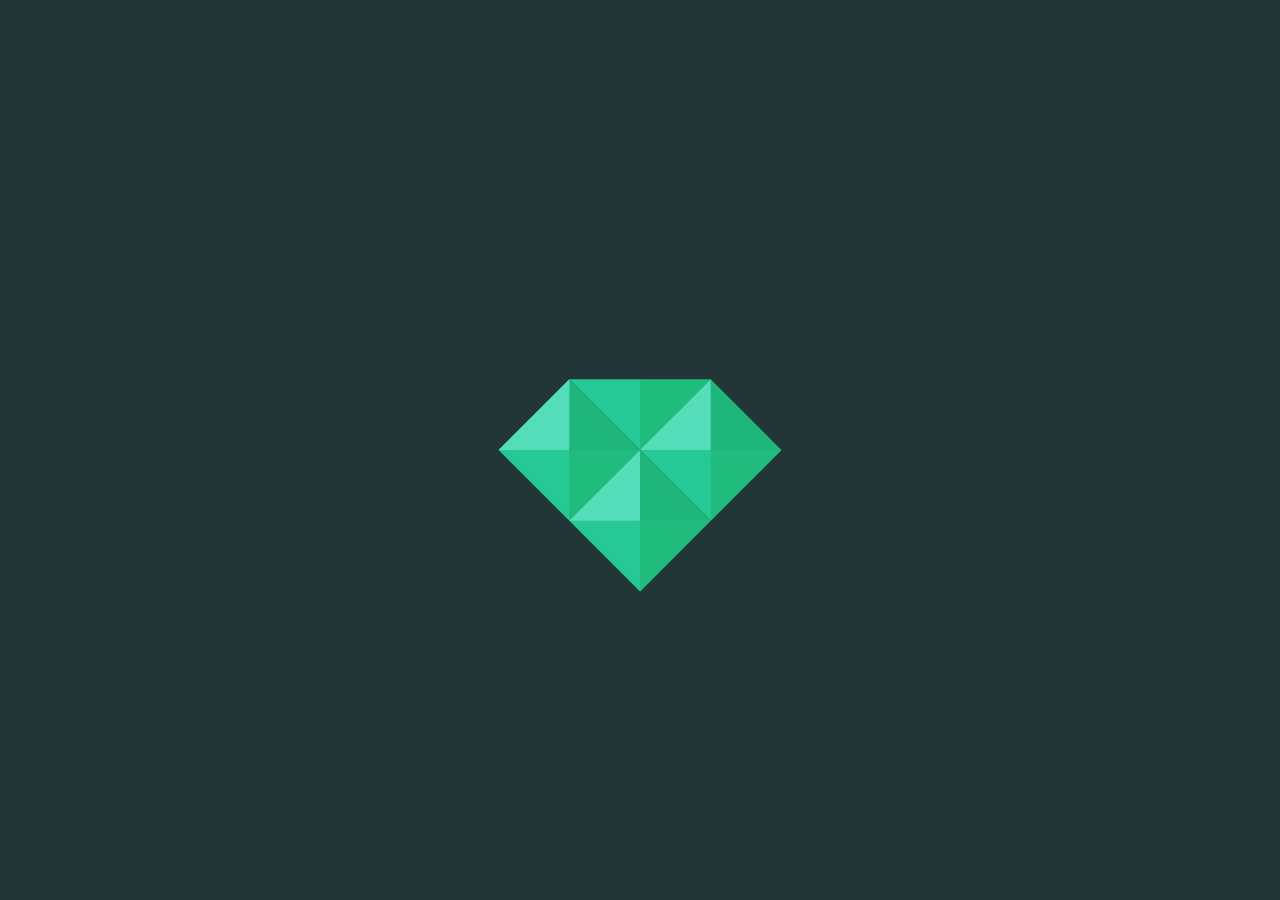
<file: diamond/index.html>
<!DOCTYPE html>
<html lang="en">
  <head>
    <meta charset="UTF-8" />
    <meta name="viewport" content="width=device-width, initial-scale=1.0" />
    <link rel="stylesheet" href="./style.css" />
    <title>Diamond</title>
  </head>
  <body>
    <div class="diamond">
      <span></span>
      <span></span>
      <span></span>
      <span></span>
    </div>
  </body>
</html>
</file>
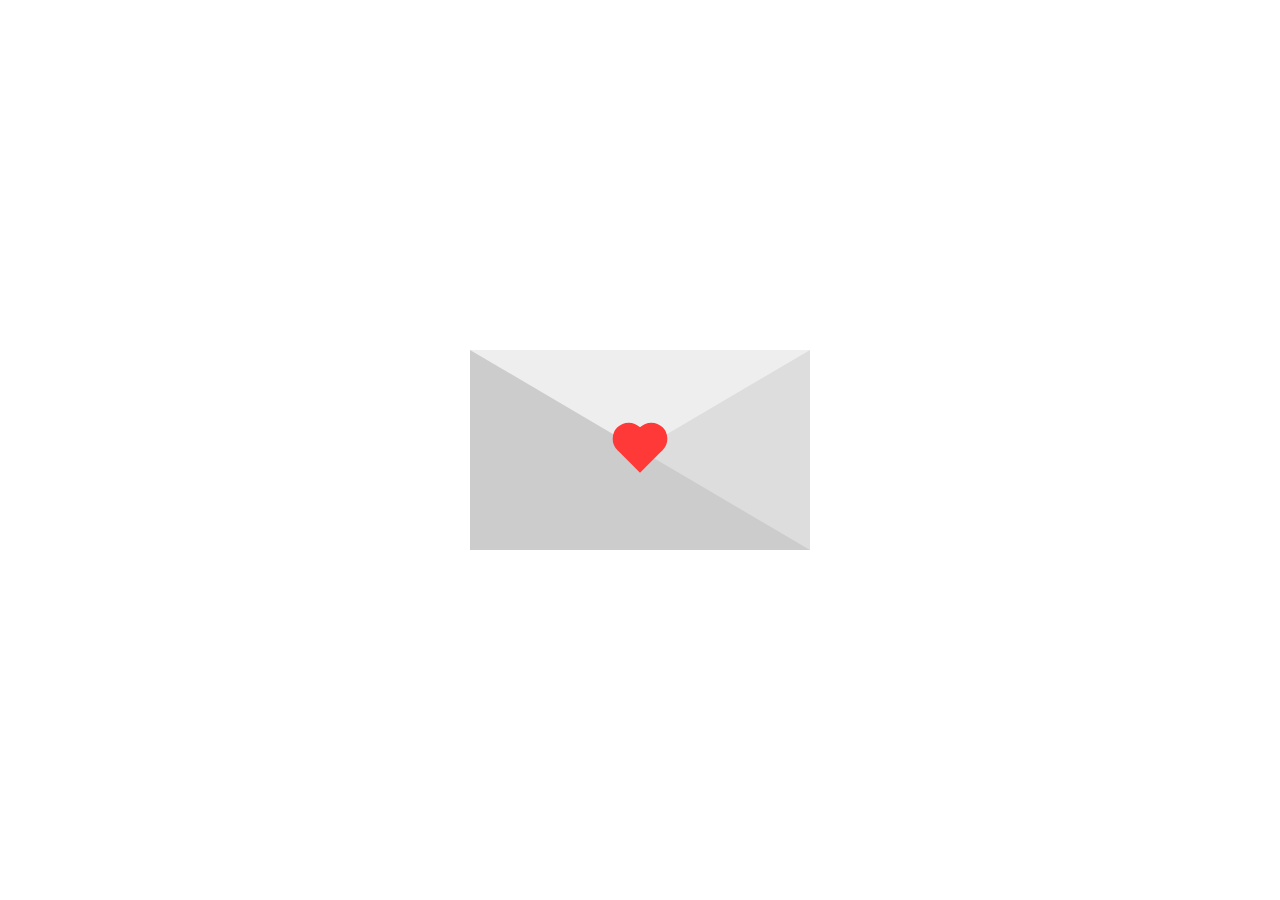
<file: envelope/index.html>
<!DOCTYPE html>
<html lang="en">
  <head>
    <meta charset="UTF-8" />
    <meta name="viewport" content="width=device-width, initial-scale=1.0" />
    <link rel="stylesheet" href="style.css" />
    <title>Envelope</title>
  </head>
  <body>
    <div class="card">
      <div class="heart"></div>
    </div>
  </body>
</html>
</file>
<file: diamond/style.css>
body {
  margin: 0;
  padding: 0;
  height: 100vh;
  display: flex;
  justify-content: center;
  align-items: center;
  background-color: #233637;
}

.diamond {
  position: relative;
  height: 200px;
  width: 200px;
  transform: rotate(45deg);
}

span:nth-child(1) {
  position: absolute;
  top: 0;
  left: 0;
  width: 0;
  height: 0;
  border-top: 50px solid transparent;
  border-right: 50px solid #20bc7d;
  border-bottom: 50px solid #26c893;
  border-left: 50px solid transparent;
}

span:nth-child(2) {
  position: absolute;
  top: 0;
  left: 50%;
  width: 0;
  height: 0;
  border-top: 50px solid #1fb67c;
  border-right: 50px solid #20bc7d;
  border-bottom: 50px solid #26c893;
  border-left: 50px solid #55ddb9;
}

span:nth-child(3) {
  position: absolute;
  top: 50%;
  left: 0;
  width: 0;
  height: 0;
  border-top: 50px solid #1fb67c;
  border-right: 50px solid #20bc7d;
  border-bottom: 50px solid #26c893;
  border-left: 50px solid #55ddb9;
}

span:nth-child(4) {
  position: absolute;
  top: 50%;
  left: 50%;
  width: 0;
  height: 0;
  border-top: 50px solid #1fb67c;
  border-right: 50px solid #20bc7d;
  border-bottom: 50px solid #26c893;
  border-left: 50px solid #55ddb9;
}
</file>
<file: envelope/style.css>
body {
  margin: 0;
  padding: 0;
  display: flex;
  height: 100vh;
  justify-content: center;
  align-items: center;
}

.card {
  width: 0;
  height: 0;
  border-top: 100px solid #eeeeee;
  border-right: 170px solid #dddddd;
  border-bottom: 100px solid #cccccc;
  border-left: 170px solid #cccccc;
}

.heart {
  width: 32px;
  height: 32px;
  background-color: #ff3838;
  transform: translate(-50%, -50%) rotate(45deg);
  animation: heartbeat 1.4s linear infinite;
}

.heart::before {
  content: "";
  position: absolute;
  top: 0;
  left: 0;
  width: 100%;
  height: 100%;
  background-color: #ff3838;
  transform: translateY(-50%);
  border-radius: 50%;
}

.heart::after {
  content: "";
  position: absolute;
  top: 0;
  left: 0;
  width: 100%;
  height: 100%;
  background-color: #ff3838;
  transform: translateX(-50%);
  border-radius: 50%;
}

@keyframes heartbeat {
  0% {
    transform: translate(-50%, -50%) rotate(45deg) scale(1);
  }

  25% {
    transform: translate(-50%, -50%) rotate(45deg) scale(1);
  }

  30% {
    transform: translate(-50%, -50%) rotate(45deg) scale(1.4);
  }

  50% {
    transform: translate(-50%, -50%) rotate(45deg) scale(1.2);
  }

  70% {
    transform: translate(-50%, -50%) rotate(45deg) scale(1.4);
  }

  100% {
    transform: translate(-50%, -50%) rotate(45deg) scale(1);
  }
}
</file>
